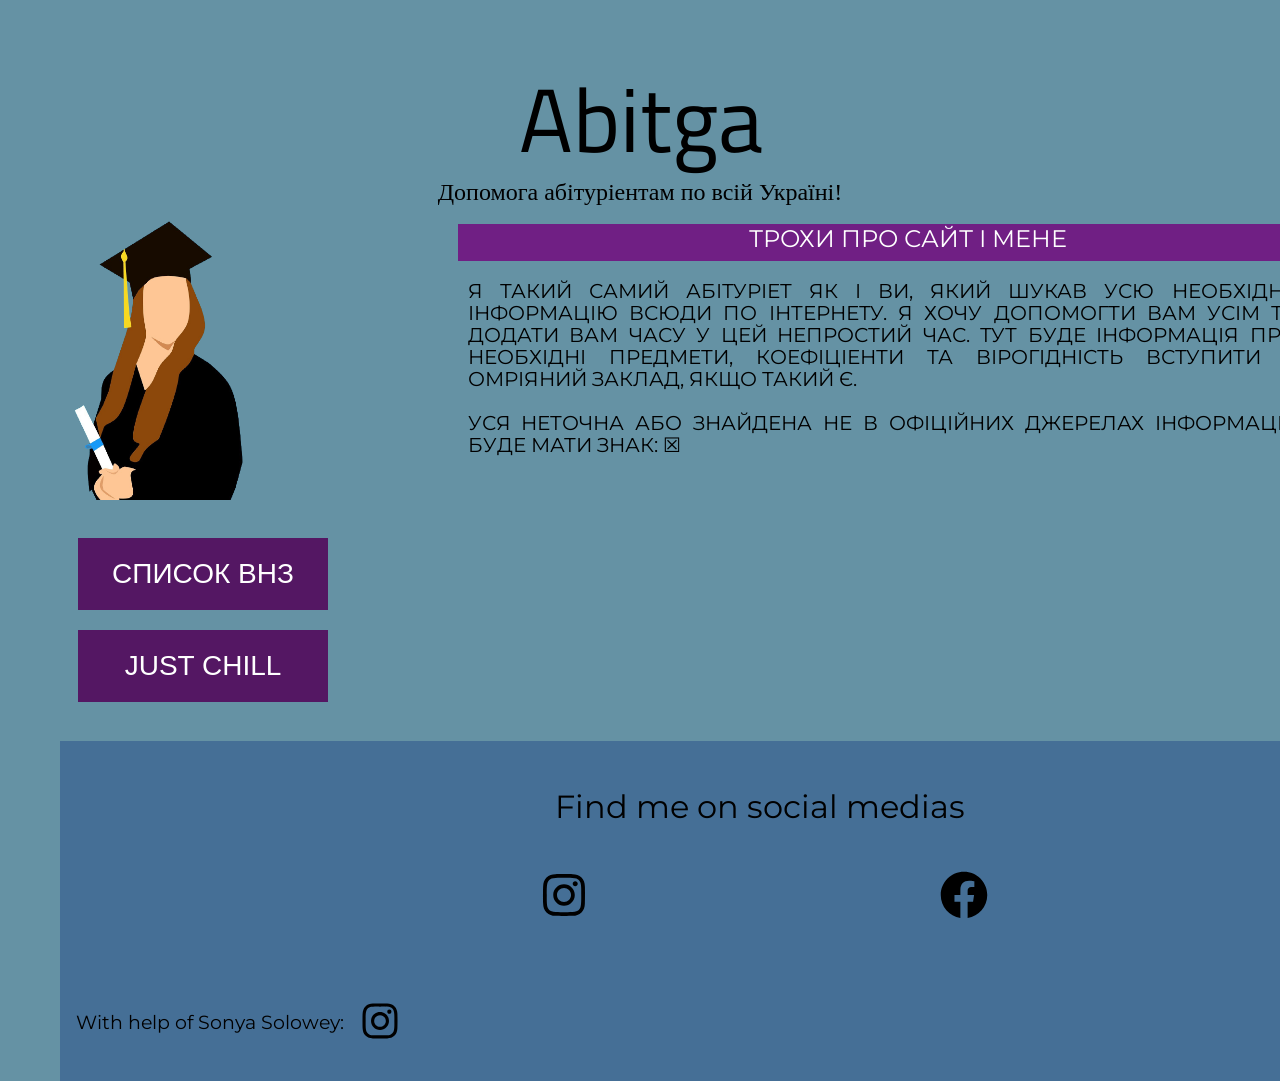
<file: index.html>
<!DOCTYPE html>
<html>
<head>
    <link rel="stylesheet" type="text/css" href="style.css">
	<html lang="uk">
    <title>Abitga</title>
	<script src="scripts/script.js"></script>
	<link rel ="icon" href="images/icon1.png" type="image/x-icon">
    <meta charset="UTF-8">
    
	<link href="https://fonts.googleapis.com/css2?family=Montserrat:wght@200;600&family=Titillium+Web:wght@200&display=swap" rel="stylesheet">

</head>
<style>







.nav:after {
  content: "";
  background: #f1f1f1;
  display: block;
  position: absolute;
  padding-top: 300%;
  padding-left: 350%;
  margin-left: -20px !important;
  margin-top: -120%;
  opacity: 0;
  transition: all 0.8s;
}

.nav:active:after {
  padding: 0;
  margin: 0;
  opacity: 1;
  transition: 0s;
}


</style>
<body>
    <header>
        <h1 align='center'>Abitga</h1>
        <h2 align='center'> Допомога абітуріентам по всій Україні!</h2>
        </header>

                    
            <main>
                <img src="images/graduation.png">
                <p class="one" align='center'>ТРОХИ ПРО САЙТ І МЕНЕ</p>
                <p class="about" align='adjust' >Я такий самий абітуріет як і ви, який шукав усю необхідну інформацію всюди по інтернету. Я хочу допомогти вам усім та додати вам часу у цей непростий час. Тут буде інформація про необхідні предмети, коефіціенти та вірогідність вступити у омріяний заклад, якщо такий є.</br> </br>
                Уся неточна або знайдена не в офіційних джерелах інформація буде мати знак: &#9746;</p>

				
				<form method="post" action="api/univerlist.php">
				<button class="nav" align = "left" type="submit" name = "list">СПИСОК ВНЗ</button>
				</form>
				
				
				
				<form method="post" action="popit.html">
				<button class="nav" align = "right" type="submit" name = "list">JUST CHILL</button>
				</form>
				
		
				
				
				
				
				
			</main>
			
            <footer>
				<p class="find"> Find me on social medias </p>
				<a href = "https://www.instagram.com/lera_zip/"> 
				<img class = "inst" src="images/instagram-brands.svg">
				</a>
				<a href = "https://www.facebook.com/lera.zip.5/"> 
				<img class = "face" src="images/facebook-brands.svg">
				</a>
				<p class = "thx"> With help of Sonya Solowey:</p>
				<a href = "https://www.instagram.com/_sonya_solowey_/"> 
				<img class = "insts" src="images/instagram-brands.svg">
				</a>
            </footer>
</body>
</html>
</file>
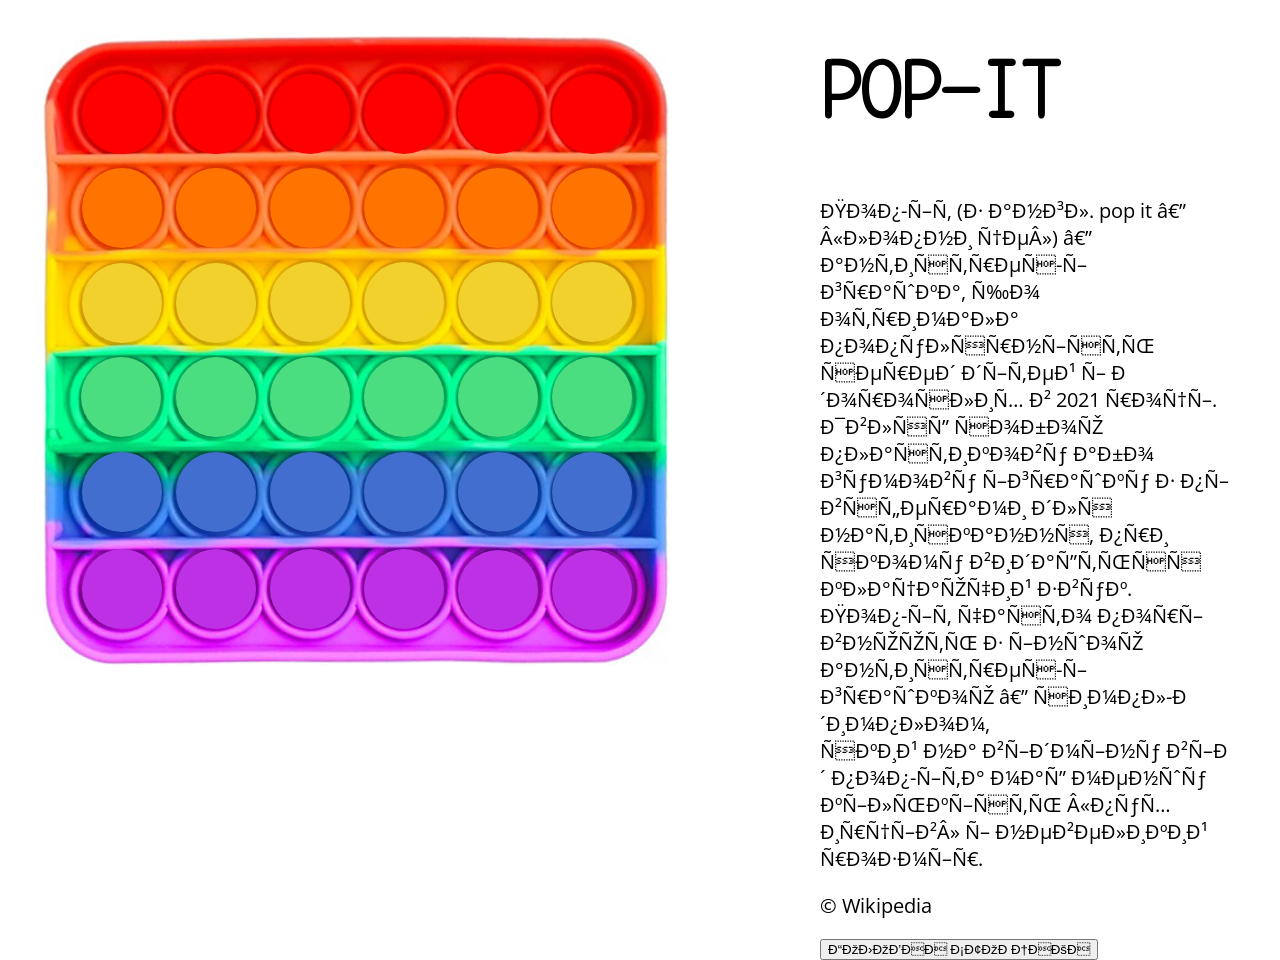
<file: popit.html>
<!DOCTYPE html>
<html>
<head>
<html lang="uk">
	<link rel="stylesheet" type="text/css" href="css/stylespop.css">
    <title>Popit</title>
	<link rel ="icon" href="images/popit.jpg" type="image/x-icon"
    <meta charset="UTF-8">
   <script src="scripts/script.js"></script>
   <link rel="preconnect" href="https://fonts.googleapis.com">
<link rel="preconnect" href="https://fonts.gstatic.com" crossorigin>
<link href="https://fonts.googleapis.com/css2?family=Open+Sans+Condensed:wght@300&family=Yomogi&display=swap" rel="stylesheet">

</head>
<style>
.poptext{
position: absolute;
width: 411px;
height: 677px;
left: 820px;
top: 27px;
margin-right: 500px;
margin-left:0;
	
}
h1{
	font-family: 'Yomogi', cursive;
	font-size: 80px;
	margin-top:0;
	
}
p{
	font-family: 'Open Sans Condensed', sans-serif;
	font-size: 20px;
	
}
.button1{
	position: relative;
    width: 80px;
    height: 80px;

	border-radius: 50%;
    left: 38.5px;
    top: 38.5px;
    box-sizing: border-box;
    border: 1px;
	background-color:red;
	margin-right:10.2px;
}
.button2{
	width:80px;
	height:80px;
	border-radius: 50%;
	position: relative;
    left: 38.5px;
    top: 50px;
	background-color:#ff7300;
	border: none;
	margin-right:10.2px;
}
.button21{
	width:80px;
	height:80px;
	border-radius: 50%;
	position: relative;
    right:150px;
    top: 133px;
	background-color:#ff7300;
	border: none;
	margin-right:10.2px;
}


.button3{
	width:80px;
	height:80px;
	border-radius: 50%;
	position: relative;
    left: 38.5px;
    top: 62px;
	background-color:#f2d12c;
	border: none;
	margin-right: 10.2px;
}

.button31{
	width:80px;
	height:80px;
	border-radius: 50%;
	position: relative;
    right:150px;
    top: 144px;
	background-color:#f2d12c;
	border: none;
	margin-right: 10.2px;
}

.button4{
	width:80px;
	height:80px;
	border-radius: 50%;
	position: relative;
    right:150px;
    top: 156px;
	background-color:#4bde81;
	border: none;
	margin-right: 10.2px;
}

.button5{
	width:80px;
	height:80px;
	border-radius: 50%;
	position: relative;
    left: 38.5px;
    top: 168px;
	background-color:#426fcf;
	border: none;
	margin-right: 10.2px;
}



.button6{
	width:80px;
	height:80px;
	border-radius: 50%;
	position: relative;
    left: 38.5px;
    top: 182px;
	background-color:#be30e6;
	border: none;
	margin-right: 10.2px;
}

.button61{
	width:80px;
	height:80px;
	border-radius: 50%;
	position: relative;
    right:150px;
    top: 266px;
	background-color:#be30e6;
	border: none;
	margin-right: 10.2px;
}

.toy{
    position: relative;
width: 760px;
height: 774px;
left: 35px;
top: 27px;

    
    
}



</style>

<body>
<script>
 var playSound = function (soundFile) {
      $("#sound").html("<embed src=\"" + soundFile + "\" hidden=\"true\" autostart=\"true\" />");
}


</script>
<main>
<header>
<div class = "poptext">

		<h1> POP-IT </h1> 
		<p>Поп-іт (з англ. pop it — «лопни це») — антистрес-іграшка, що отримала популярність серед дітей і дорослих в 2021 році.</br>

Являє собою пластикову або гумову іграшку з півсферами для натискання, при якому видається клацаючий звук.</br>

Поп-іт часто порівнюють з іншою антистрес-іграшкою — симпл-димплом,</br> який на відміну від поп-іта має меншу кількість «пухирців» і невеликий розмір.

</p>
<p> &#169; Wikipedia</p>
<form method="post" action="index.php">
				<input type="submit" name = "list" value="ГОЛОВНА СТОРІНКА">
				</form>
</div>
</header>
	<div class = "toy">
    <img class = "popit" src="images/popit.jpg">

	<audio id="sound1" src="preview.mp3" preload="auto">
	</audio> 
	<button class="button1"   onclick="setColor(event);document.getElementById('sound1').play();">
	</button>
	
	
	<button class="button1"   onclick="setColor(event);document.getElementById('sound1').play();">
	</button>
	<button class="button1"  onclick="setColor(event);document.getElementById('sound1').play();">
	</button>
	<button class="button1"  onclick="setColor(event);document.getElementById('sound1').play();">
	</button>
	<button class="button1"  onclick="setColor(event);document.getElementById('sound1').play();">
	</button>
	<button class="button1"  onclick="setColor(event);document.getElementById('sound1').play();">
	</button>
	
	
	
	<button class="button21"  onclick="setColor2(event);document.getElementById('sound1').play();">
	</button>
	
	<button class="button21"  onclick="setColor2(event);document.getElementById('sound1').play();">
	</button>
	<button class="button2"  onclick="setColor2(event);document.getElementById('sound1').play();">
	</button>
	<button class="button2"  onclick="setColor2(event);document.getElementById('sound1').play();">
	</button>
	<button class="button2"  onclick="setColor2(event);document.getElementById('sound1').play();">
	</button>	
	<button class="button2"  onclick="setColor2(event);document.getElementById('sound1').play();">
	</button>
	
	
	
	
	<button class="button31"  onclick="setColor3(event);document.getElementById('sound1').play();">
	</button>
	<button class="button31"  onclick="setColor3(event);document.getElementById('sound1').play();">
	</button>
	<button class="button31"  onclick="setColor3(event);document.getElementById('sound1').play();">
	</button>
	<button class="button31"  onclick="setColor3(event);document.getElementById('sound1').play();">
	</button>
	<button class="button3"  onclick="setColor3(event);document.getElementById('sound1').play();">
	</button>
	<button class="button3"  onclick="setColor3(event);document.getElementById('sound1').play();">
	</button>
	
	
	<button class="button4"  onclick="setColor4(event);document.getElementById('sound1').play();">
	</button>
		<button class="button4"  onclick="setColor4(event);document.getElementById('sound1').play();">
	</button>
		<button class="button4"  onclick="setColor4(event);document.getElementById('sound1').play();">
	</button>
		<button class="button4"  onclick="setColor4(event);document.getElementById('sound1').play();">
	</button>
		<button class="button4"  onclick="setColor4(event);document.getElementById('sound1').play();">
	</button>
		<button class="button4"  onclick="setColor4(event);document.getElementById('sound1').play();">
	</button>
	
		<button class="button5"  onclick="setColor5(event);document.getElementById('sound1').play();">
	</button>
	<button class="button5"  onclick="setColor5(event);document.getElementById('sound1').play();">
	</button>
	<button class="button5"  onclick="setColor5(event);document.getElementById('sound1').play();">
	</button>
	<button class="button5"  onclick="setColor5(event);document.getElementById('sound1').play();">
	</button>
	<button class="button5"  onclick="setColor5(event);document.getElementById('sound1').play();">
	</button>
	<button class="button5"  onclick="setColor5(event);document.getElementById('sound1').play();">
	</button>
	
	<button class="button61"  onclick="setColor6(event);document.getElementById('sound1').play();">
	</button>
	<button class="button61"  onclick="setColor6(event);document.getElementById('sound1').play();">
	</button>
	<button class="button6"  onclick="setColor6(event);document.getElementById('sound1').play();">
	</button>
	<button class="button6"  onclick="setColor6(event);document.getElementById('sound1').play();">
	</button>
	<button class="button6"  onclick="setColor6(event);document.getElementById('sound1').play();">
	</button>
	<button class="button6"  onclick="setColor6(event);document.getElementById('sound1').play();">
	</button>
	</div>
	
	


	
	
	</main>
	
</body>
</html>
</file>
<file: style.css>
html {
	overflow-x: hidden;
}
body {
		background-color: #6592A4;
}
h1{
position: absolute;
width: 398px;
height: 97px;
left: calc(50% - 398px/2 + 0.5px);
top: 10px;

font-family: Titillium Web;
font-style: normal;
font-weight: normal;
font-size: 90px;
line-height: 97px;
text-align: center;

color: #000000;
		
 }

 h2{
position: absolute;
width: 553px;
height: 23px;
left: calc(50% - 553px/2);
top: 160px;

font-family: Lucida Console;
font-style: normal;
font-weight: normal;
font-size: 24px;
line-height: 24px;
text-align: center;

color: #000000;

 }

.one {
		background-color: #701F84;
position: absolute;
width: 900px;
height: 37px;
left: calc(50% - 631px/2 + 133px);
top: 200px;

font-family: Montserrat;
font-style: normal;
font-weight: normal;
font-size: 24px;
line-height: 29px;
text-align: center;
text-transform: uppercase;

color: #FFFFFF;

}
.about{
position: absolute;
width: 830px;
height: 258px;
left: calc(50% - 631px/2 + 133px);
top: 270px;

font-family: Montserrat;
font-style: normal;
font-weight: normal;
font-size: 20px;
line-height: 22px;
text-align: justify;
text-transform: uppercase;

color: #000000;
margin:10px;

}
img {
	position: absolute;
    width: 230px;
    height: 280px;
    left: 50px;
    top: 220px;
}

.search {
	width: 5%;
	height: 5%;
	padding: 1%;
	margin: 1%;
	float: right;
	position: absolute;
	top: 50%;
	right: -42%;
	width: 100%;
	max-width: 100%;
	
}

.nav {
  position: relative;
  background-color: #541763;
  border: none;
  font-size: 28px;
  color: #FFFFFF;
  padding: 20px;
  width: 250px;
  text-align: center;
  transition-duration: 0.4s;
  text-decoration: none;
  overflow: hidden;
  cursor: pointer;
    left: 60px;
    top: 520px;
    margin: 10px;
}













































footer {
clear:inherit;
position: absolute;
width: 1400px;
height: 340px;
left: 60px;
top: 741px;
		background-color: #456f96;

}
img.inst{
	position: absolute;
width: 48px;
height: 48px;
left: 480px;
top: 130px;

}

img.face{
position: absolute;
width: 48px;
height: 48px;
left: 880px;
top: 130px;

}
p.find{
	font-size: 200%;
	color: black;
	font-family: 'Montserrat', sans-serif; 
	padding: 1%;
	text-align: center;
	max-width: 100%;

}

p.thx {
	font-size: 120%;
	color: black;
	font-family: 'Montserrat', sans-serif; 
position: absolute;
width: 300px;
height: 25px;
left: 16px;
top: 250px;
	
}
img.insts{
	position: absolute;
width: 40px;
height: 40px;
left: 300px;
top: 260px;
}
</file>
<file: css/stylespop.css>
html {
	overflow-x: hidden;
	overflow-y: hidden;
}
body{
	background: white;
	
}
.popit{
	position:fixed;
	float: right;
}



.active {
  background: radial-gradient(#8c0000, red);  
}

.inactive {
  background-color: red;
}


.active2 {
  background: radial-gradient(#b55304, #ff7300);  
}

.inactive2 {
  background-color: #ff7300;
}

.active3 {
  background: radial-gradient(#b8ae2e, #f2d12c);  
}

.inactive3 {
  background-color: #f2d12c;
}

.active4 {
  background: radial-gradient(#33a15c, #4bde81);  
}

.inactive4 {
  background-color: #4bde81;
}
.active5 {
  background: radial-gradient(#385ba8, #426fcf);  
}

.inactive5 {
  background-color: #426fcf;
}


.active6 {
  background: radial-gradient(#9b29ba, #be30e6);  
}

.inactive6 {
  background-color: #be30e6;
}
</file>
